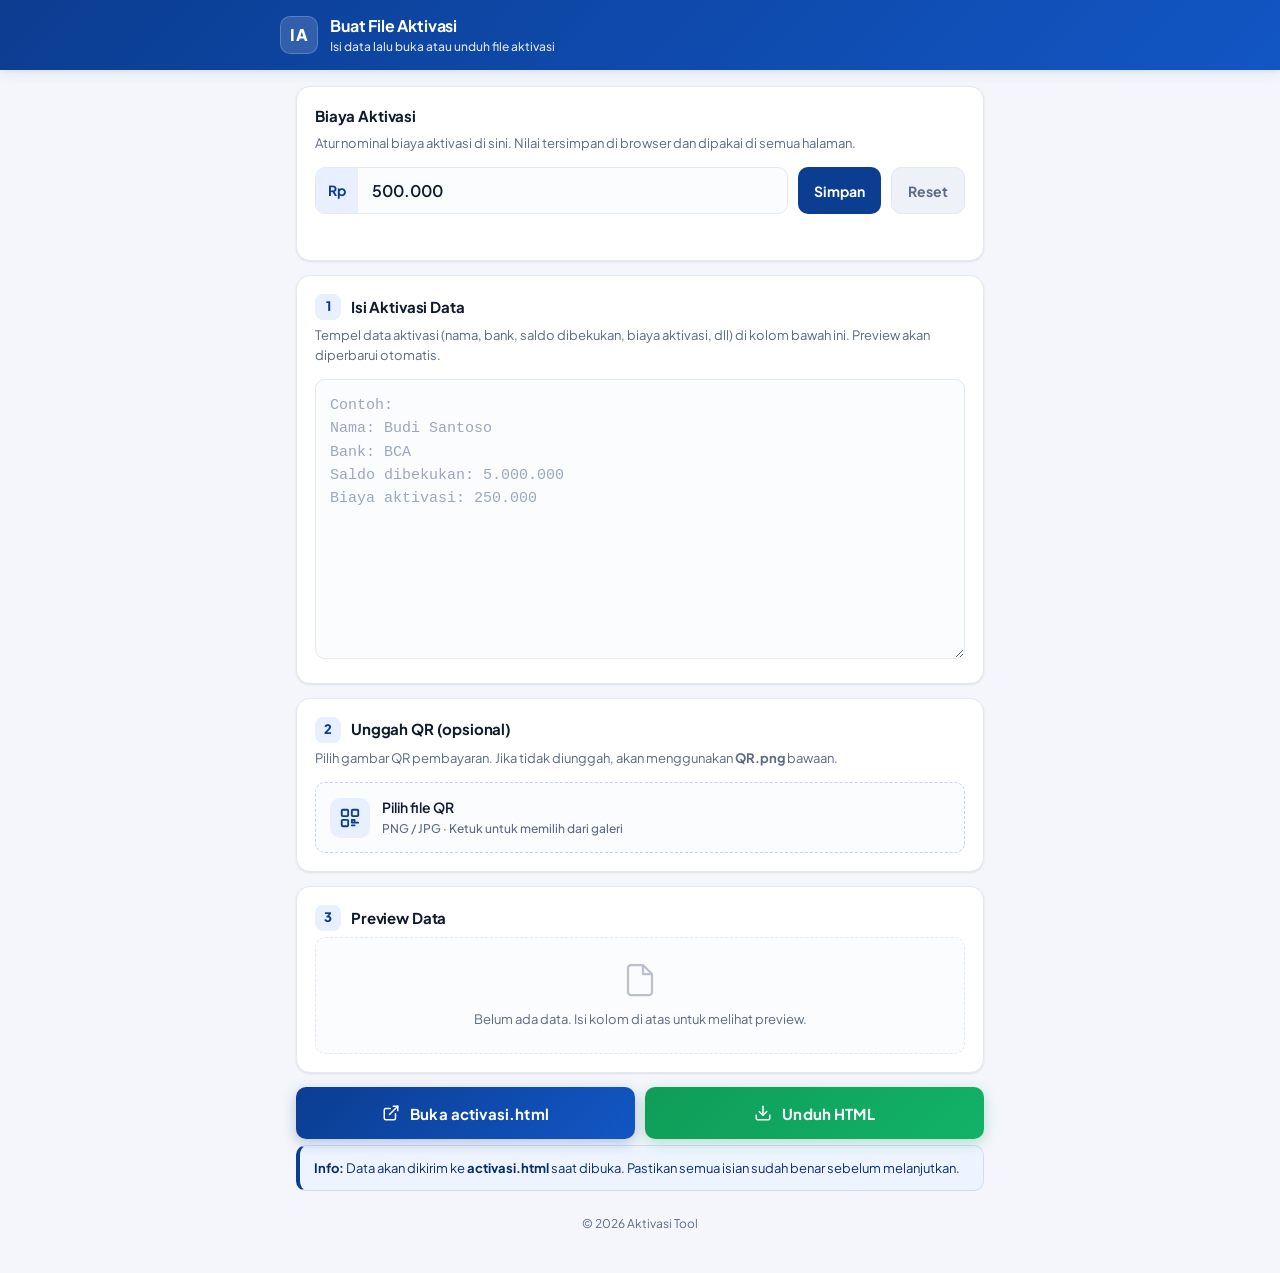
<file: index.html>
<!DOCTYPE html>
<html lang="id">
<head>
<meta charset="UTF-8">
<meta name="viewport" content="width=device-width, initial-scale=1.0, viewport-fit=cover">
<meta name="theme-color" content="#0b3d91">
<title>Get File Aktivasi</title>
<link rel="preconnect" href="https://fonts.googleapis.com">
<link rel="preconnect" href="https://fonts.gstatic.com" crossorigin>
<link href="https://fonts.googleapis.com/css2?family=Plus+Jakarta+Sans:wght@400;500;600;700;800&display=swap" rel="stylesheet">

<style>
:root{
  --primary:#0b3d91;
  --primary-dark:#082d6b;
  --primary-light:#e8efff;
  --success:#0f9d58;
  --success-dark:#0b7a44;
  --text:#0f1a2e;
  --text-muted:#5b6b85;
  --border:#e3e8f2;
  --bg:#f4f6fb;
  --surface:#ffffff;
  --danger:#d93025;
  --radius:14px;
  --radius-sm:10px;
  --shadow-sm:0 1px 2px rgba(15,26,46,.06), 0 1px 3px rgba(15,26,46,.04);
  --shadow-md:0 4px 12px rgba(11,61,145,.08), 0 2px 4px rgba(15,26,46,.04);
  --shadow-lg:0 10px 30px rgba(11,61,145,.12);
}

*{box-sizing:border-box;}

html,body{
  margin:0;
  padding:0;
  background:var(--bg);
  color:var(--text);
  font-family:'Plus Jakarta Sans',-apple-system,BlinkMacSystemFont,'Segoe UI',Roboto,sans-serif;
  font-size:15px;
  line-height:1.5;
  -webkit-font-smoothing:antialiased;
  -webkit-text-size-adjust:100%;
}

/* Top bar */
.topbar{
  position:sticky;
  top:0;
  z-index:20;
  background:linear-gradient(135deg,var(--primary) 0%,#1256c4 100%);
  color:#fff;
  padding:14px 16px calc(14px + env(safe-area-inset-top,0px));
  padding-top:calc(14px + env(safe-area-inset-top,0px));
  box-shadow:var(--shadow-md);
}
.topbar-inner{
  max-width:720px;
  margin:0 auto;
  display:flex;
  align-items:center;
  gap:12px;
}
.logo{
  width:38px;
  height:38px;
  border-radius:10px;
  background:rgba(255,255,255,.15);
  display:flex;
  align-items:center;
  justify-content:center;
  font-weight:800;
  font-size:16px;
  letter-spacing:.5px;
  border:1px solid rgba(255,255,255,.2);
  flex-shrink:0;
}
.topbar h1{
  margin:0;
  font-size:16px;
  font-weight:700;
  letter-spacing:-.01em;
}
.topbar .sub{
  margin:0;
  font-size:12px;
  opacity:.85;
  font-weight:500;
}

/* Layout */
.wrap{
  max-width:720px;
  margin:0 auto;
  padding:16px 16px calc(24px + env(safe-area-inset-bottom,0px));
}

.card{
  background:var(--surface);
  border:1px solid var(--border);
  border-radius:var(--radius);
  padding:18px;
  box-shadow:var(--shadow-sm);
  margin-bottom:14px;
}

.section-title{
  display:flex;
  align-items:center;
  gap:10px;
  margin:0 0 6px;
  font-size:15px;
  font-weight:700;
  color:var(--text);
  letter-spacing:-.01em;
}
.section-title .badge{
  width:26px;height:26px;border-radius:8px;
  background:var(--primary-light);
  color:var(--primary);
  display:inline-flex;align-items:center;justify-content:center;
  font-size:13px;font-weight:800;
  flex-shrink:0;
}
.hint{
  margin:0 0 14px;
  font-size:13px;
  color:var(--text-muted);
  line-height:1.5;
}

/* Textarea */
.field{
  position:relative;
}
textarea{
  width:100%;
  min-height:280px;
  resize:vertical;
  padding:14px;
  font-size:15px;
  font-family:'SF Mono',ui-monospace,'Menlo','Consolas',monospace;
  line-height:1.55;
  border-radius:var(--radius-sm);
  border:1.5px solid var(--border);
  background:#fbfcfe;
  color:var(--text);
  outline:none;
  transition:border-color .15s ease, box-shadow .15s ease, background .15s ease;
  -webkit-appearance:none;
  appearance:none;
}
textarea:focus{
  border-color:var(--primary);
  background:#fff;
  box-shadow:0 0 0 4px rgba(11,61,145,.10);
}
textarea::placeholder{color:#9aa7bd;}

/* Biaya aktivasi */
.config-row{
  display:flex;
  flex-wrap:wrap;
  gap:10px;
  align-items:stretch;
}
.config-input-wrap{
  flex:1 1 180px;
  display:flex;
  align-items:center;
  border:1.5px solid var(--border);
  border-radius:var(--radius-sm);
  background:#fbfcfe;
  overflow:hidden;
  transition:border-color .15s ease, box-shadow .15s ease;
}
.config-input-wrap:focus-within{
  border-color:var(--primary);
  background:#fff;
  box-shadow:0 0 0 4px rgba(11,61,145,.10);
}
.config-prefix{
  padding:0 12px;
  font-size:14px;
  font-weight:700;
  color:var(--primary);
  background:var(--primary-light);
  align-self:stretch;
  display:flex;
  align-items:center;
}
.config-input-wrap input{
  flex:1;
  min-width:0;
  border:none;
  background:transparent;
  padding:12px 14px;
  font-size:16px;
  font-weight:600;
  font-family:inherit;
  color:var(--text);
  outline:none;
}
.btn-config{
  flex:0 0 auto;
  padding:12px 16px;
  border:none;
  border-radius:var(--radius-sm);
  background:var(--primary);
  color:#fff;
  font-size:14px;
  font-weight:700;
  font-family:inherit;
  cursor:pointer;
}
.btn-config:hover{background:var(--primary-dark);}
.btn-config.btn-reset{
  background:#eef2f8;
  color:var(--text-muted);
  border:1.5px solid var(--border);
}
.btn-config.btn-reset:hover{background:#e3e8f2; color:var(--text);}
.config-status{
  margin-top:10px;
  font-size:12px;
  color:var(--success-dark);
  font-weight:600;
  min-height:18px;
}

/* Textarea */
.qr-upload{
  display:block;
  padding:14px;
  background:#fbfcfe;
  border:1.5px dashed #c7d2e5;
  border-radius:var(--radius-sm);
  transition:border-color .15s ease, background .15s ease;
  cursor:pointer;
}
.qr-upload:hover{border-color:var(--primary); background:#f6f9ff;}
.qr-upload-label{
  display:flex;
  align-items:center;
  gap:12px;
  font-size:14px;
  font-weight:600;
  color:var(--text);
}
.qr-upload-icon{
  width:40px;height:40px;
  border-radius:10px;
  background:var(--primary-light);
  color:var(--primary);
  display:flex;align-items:center;justify-content:center;
  flex-shrink:0;
}
.qr-upload-icon svg{width:22px;height:22px;}
.qr-upload-text small{
  display:block;
  font-weight:500;
  color:var(--text-muted);
  margin-top:2px;
  font-size:12px;
}
.qr-upload input[type=file]{
  display:none;
}
.qr-preview{
  display:none;
  margin-top:12px;
  padding:10px;
  background:#fff;
  border:1px solid var(--border);
  border-radius:var(--radius-sm);
  align-items:center;
  gap:12px;
}
.qr-preview.show{display:flex;}
.qr-preview img{
  width:52px;height:52px;
  object-fit:cover;
  border-radius:8px;
  border:1px solid var(--border);
}
.qr-preview .qr-info{flex:1; min-width:0;}
.qr-preview .qr-name{
  font-size:13px;font-weight:600;
  overflow:hidden;text-overflow:ellipsis;white-space:nowrap;
}
.qr-preview .qr-size{font-size:12px;color:var(--text-muted);}
.qr-preview button{
  background:transparent;
  border:none;
  color:var(--danger);
  font-size:13px;font-weight:600;
  cursor:pointer;
  padding:6px 10px;
  border-radius:6px;
  width:auto;
  margin:0;
}
.qr-preview button:hover{background:#fef2f1;}

/* Preview card */
.preview{
  background:linear-gradient(135deg,#fbfcff 0%,#f4f7ff 100%);
  border:1px solid #dbe4f7;
  border-radius:var(--radius-sm);
  padding:0;
  overflow:hidden;
}
.preview.hidden{display:none;}
.preview-header{
  padding:12px 14px;
  background:linear-gradient(135deg,var(--primary) 0%,#1256c4 100%);
  color:#fff;
  font-size:13px;
  font-weight:700;
  letter-spacing:.02em;
  display:flex;align-items:center;gap:8px;
}
.preview-header svg{width:16px;height:16px;}
.preview-body{padding:14px;}
.preview-row{
  display:flex;
  justify-content:space-between;
  align-items:flex-start;
  gap:12px;
  padding:8px 0;
  border-bottom:1px dashed #dbe4f7;
  font-size:14px;
}
.preview-row:last-child{border-bottom:none;}
.preview-row .k{
  color:var(--text-muted);
  font-weight:500;
  flex-shrink:0;
}
.preview-row .v{
  color:var(--text);
  font-weight:600;
  text-align:right;
  word-break:break-word;
}
.preview-row.total{
  margin-top:6px;
  padding-top:12px;
  border-top:2px solid var(--primary);
  border-bottom:none;
}
.preview-row.total .k{color:var(--primary); font-weight:700;}
.preview-row.total .v{color:var(--primary); font-weight:800; font-size:16px;}

/* Empty state */
.empty{
  padding:24px 14px;
  text-align:center;
  color:var(--text-muted);
  font-size:13px;
  background:#fbfcfe;
  border:1px dashed var(--border);
  border-radius:var(--radius-sm);
}
.empty svg{width:36px;height:36px;opacity:.4;margin-bottom:6px;}

/* Buttons */
.actions{
  display:grid;
  gap:10px;
  margin-top:6px;
}
button.btn{
  width:100%;
  padding:15px 18px;
  border:none;
  color:#fff;
  font-size:15px;
  font-weight:700;
  border-radius:var(--radius-sm);
  cursor:pointer;
  display:inline-flex;
  align-items:center;
  justify-content:center;
  gap:10px;
  transition:transform .06s ease, box-shadow .15s ease, background .15s ease;
  font-family:inherit;
  letter-spacing:.01em;
  min-height:52px;
  -webkit-tap-highlight-color:transparent;
}
button.btn svg{width:18px;height:18px;}
button.btn:active{transform:scale(.98);}
.btn-open{
  background:linear-gradient(135deg,var(--primary) 0%,#1256c4 100%);
  box-shadow:0 4px 14px rgba(11,61,145,.28);
}
.btn-open:hover{filter:brightness(1.05);}
.btn-dl{
  background:linear-gradient(135deg,var(--success) 0%,#12b268 100%);
  box-shadow:0 4px 14px rgba(15,157,88,.28);
}
.btn-dl:hover{filter:brightness(1.05);}

/* Note */
.note{
  margin-top:6px;
  padding:12px 14px;
  background:#eef4ff;
  border:1px solid #cfdcfa;
  border-left:4px solid var(--primary);
  border-radius:var(--radius-sm);
  font-size:13px;
  color:#0a3078;
  line-height:1.55;
}
.note b{color:var(--primary-dark);}

/* Footer */
.foot{
  text-align:center;
  color:var(--text-muted);
  font-size:12px;
  padding:12px 0 4px;
}

/* Mobile refinements */
@media (max-width:520px){
  .topbar h1{font-size:15px;}
  .topbar .sub{font-size:11px;}
  .card{padding:14px; border-radius:12px;}
  textarea{min-height:240px; font-size:14px;}
  .preview-row .v{font-size:13.5px;}
  .preview-row.total .v{font-size:15px;}
}

@media (min-width:640px){
  .actions{grid-template-columns:1fr 1fr;}
}

/* Reduce motion */
@media (prefers-reduced-motion:reduce){
  *{transition:none !important;}
}
</style>
</head>
<body>

<header class="topbar">
  <div class="topbar-inner">
    <div class="logo">IA</div>
    <div>
      <h1>Buat File Aktivasi</h1>
      <p class="sub">Isi data lalu buka atau unduh file aktivasi</p>
    </div>
  </div>
</header>

<main class="wrap">

  <section class="card">
    <h2 class="section-title">Biaya Aktivasi</h2>
    <p class="hint">Atur nominal biaya aktivasi di sini. Nilai tersimpan di browser dan dipakai di semua halaman.</p>
    <div class="config-row">
      <div class="config-input-wrap">
        <span class="config-prefix">Rp</span>
        <input type="text" id="biaya-aktivasi" inputmode="numeric" placeholder="500.000" aria-label="Biaya aktivasi">
      </div>
      <button type="button" class="btn-config" onclick="simpanBiayaAktivasi()">Simpan</button>
      <button type="button" class="btn-config btn-reset" onclick="resetBiayaAktivasi()">Reset</button>
    </div>
    <div id="biaya-status" class="config-status"></div>
  </section>

  <!-- Step 1: Data -->
  <section class="card">
    <h2 class="section-title"><span class="badge">1</span> Isi Aktivasi Data</h2>
    <p class="hint">Tempel data aktivasi (nama, bank, saldo dibekukan, biaya aktivasi, dll) di kolom bawah ini. Preview akan diperbarui otomatis.</p>
    <div class="field">
      <textarea id="input" placeholder="Contoh:&#10;Nama: Budi Santoso&#10;Bank: BCA&#10;Saldo dibekukan: 5.000.000&#10;Biaya aktivasi: 250.000"></textarea>
    </div>
  </section>

  <!-- Step 2: QR -->
  <section class="card">
    <h2 class="section-title"><span class="badge">2</span> Unggah QR (opsional)</h2>
    <p class="hint">Pilih gambar QR pembayaran. Jika tidak diunggah, akan menggunakan <b>QR.png</b> bawaan.</p>

    <label for="qr-file" class="qr-upload">
      <div class="qr-upload-label">
        <div class="qr-upload-icon">
          <svg viewBox="0 0 24 24" fill="none" stroke="currentColor" stroke-width="2" stroke-linecap="round" stroke-linejoin="round">
            <rect x="3" y="3" width="7" height="7" rx="1"/><rect x="14" y="3" width="7" height="7" rx="1"/>
            <rect x="3" y="14" width="7" height="7" rx="1"/><path d="M14 14h3v3h-3zM17 17h4M14 20h3"/>
          </svg>
        </div>
        <div class="qr-upload-text">
          Pilih file QR
          <small>PNG / JPG · Ketuk untuk memilih dari galeri</small>
        </div>
      </div>
      <input id="qr-file" type="file" accept="image/*">
    </label>

    <div id="qr-preview" class="qr-preview">
      <img id="qr-thumb" alt="QR preview">
      <div class="qr-info">
        <div id="qr-name" class="qr-name">-</div>
        <div id="qr-size" class="qr-size">-</div>
      </div>
      <button type="button" onclick="hapusQr()" aria-label="Hapus QR">Hapus</button>
    </div>
  </section>

  <!-- Step 3: Preview -->
  <section class="card">
    <h2 class="section-title"><span class="badge">3</span> Preview Data</h2>
    <div id="preview" class="preview hidden">
      <div class="preview-header">
        <svg viewBox="0 0 24 24" fill="none" stroke="currentColor" stroke-width="2" stroke-linecap="round" stroke-linejoin="round"><path d="M9 12l2 2 4-4"/><circle cx="12" cy="12" r="10"/></svg>
        Ringkasan Aktivasi
      </div>
      <div class="preview-body" id="preview-body"></div>
    </div>
    <div id="empty" class="empty">
      <div>
        <svg viewBox="0 0 24 24" fill="none" stroke="currentColor" stroke-width="1.5" stroke-linecap="round" stroke-linejoin="round"><path d="M14 2H6a2 2 0 0 0-2 2v16a2 2 0 0 0 2 2h12a2 2 0 0 0 2-2V8z"/><polyline points="14 2 14 8 20 8"/></svg>
      </div>
      Belum ada data. Isi kolom di atas untuk melihat preview.
    </div>
  </section>

  <!-- Actions -->
  <section class="actions">
    <button class="btn btn-open" onclick="bukaActivasi()">
      <svg viewBox="0 0 24 24" fill="none" stroke="currentColor" stroke-width="2" stroke-linecap="round" stroke-linejoin="round"><path d="M18 13v6a2 2 0 0 1-2 2H5a2 2 0 0 1-2-2V8a2 2 0 0 1 2-2h6"/><polyline points="15 3 21 3 21 9"/><line x1="10" y1="14" x2="21" y2="3"/></svg>
      Buka activasi.html
    </button>
    <button class="btn btn-dl" onclick="downloadActivasi()">
      <svg viewBox="0 0 24 24" fill="none" stroke="currentColor" stroke-width="2" stroke-linecap="round" stroke-linejoin="round"><path d="M21 15v4a2 2 0 0 1-2 2H5a2 2 0 0 1-2-2v-4"/><polyline points="7 10 12 15 17 10"/><line x1="12" y1="15" x2="12" y2="3"/></svg>
      Unduh HTML
    </button>
  </section>

  <div class="note">
    <b>Info:</b> Data akan dikirim ke <b>activasi.html</b> saat dibuka. Pastikan semua isian sudah benar sebelum melanjutkan.
  </div>

  <p class="foot">© <span id="year"></span> Aktivasi Tool</p>
</main>

<script src="iasc-data.js"></script>
<script src="iasc-build.js"></script>
<script>
document.getElementById("year").textContent = new Date().getFullYear();

initBiayaAktivasiUI();

var qrBase64 = "";

var fileInput = document.getElementById("qr-file");
var qrPreview = document.getElementById("qr-preview");
var qrThumb   = document.getElementById("qr-thumb");
var qrName    = document.getElementById("qr-name");
var qrSize    = document.getElementById("qr-size");

fileInput.addEventListener("change", function (e) {
  qrBase64 = "";
  var file = e.target.files && e.target.files[0];
  if (!file) { qrPreview.classList.remove("show"); return; }
  var reader = new FileReader();
  reader.onload = function (ev) {
    qrBase64 = ev.target.result;
    qrThumb.src = qrBase64;
    qrName.textContent = file.name;
    qrSize.textContent = formatBytes(file.size);
    qrPreview.classList.add("show");
  };
  reader.readAsDataURL(file);
});

function hapusQr(){
  qrBase64 = "";
  fileInput.value = "";
  qrPreview.classList.remove("show");
}

function formatBytes(b){
  if (b < 1024) return b + " B";
  if (b < 1024*1024) return (b/1024).toFixed(1) + " KB";
  return (b/1024/1024).toFixed(2) + " MB";
}

document.getElementById("input").addEventListener("input", tampilkanPreview);
tampilkanPreview();

function initBiayaAktivasiUI() {
  var input = document.getElementById("biaya-aktivasi");
  if (!input || typeof iascGetBiayaAktivasi !== "function") return;
  input.value = iascFormatNum(iascGetBiayaAktivasi());
}

function showBiayaStatus(msg) {
  var el = document.getElementById("biaya-status");
  if (el) el.textContent = msg || "";
}

function simpanBiayaAktivasi() {
  var input = document.getElementById("biaya-aktivasi");
  if (!input || typeof iascSetBiayaAktivasi !== "function") return;
  if (!iascSetBiayaAktivasi(input.value)) {
    alert("Nominal biaya aktivasi tidak valid.");
    return;
  }
  input.value = iascFormatNum(iascGetBiayaAktivasi());
  tampilkanPreview();
  showBiayaStatus("Tersimpan: Rp " + iascFormatNum(iascGetBiayaAktivasi()) + ",-");
}

function resetBiayaAktivasi() {
  if (typeof iascResetBiayaAktivasi === "function") {
    iascResetBiayaAktivasi();
  }
  initBiayaAktivasiUI();
  tampilkanPreview();
  showBiayaStatus("Dikembalikan ke nilai iasc-config.json");
}

function ambilDataParsed() {
  if (typeof iascParseText !== "function") return null;
  var text = document.getElementById("input").value;
  var d = iascParseText(text);
  if (!d) return null;
  d.qrBase64 = qrBase64;
  return d;
}

function fmt(n){
  if (typeof iascFormatNum === "function") return iascFormatNum(n);
  return (n || 0).toLocaleString("id-ID");
}

function tampilkanPreview() {
  var previewEl = document.getElementById("preview");
  var bodyEl    = document.getElementById("preview-body");
  var emptyEl   = document.getElementById("empty");

  var d = ambilDataParsed();
  if (!d) {
    previewEl.classList.add("hidden");
    emptyEl.style.display = "block";
    return;
  }
  var total = (d.kerugian || 0) + (d.aktivasi || 0);
  emptyEl.style.display = "none";
  previewEl.classList.remove("hidden");
  bodyEl.innerHTML =
    row("Nama", d.nama || "-") +
    row("Bank", d.bank || "-") +
    row("Saldo dibekukan", "Rp " + fmt(d.kerugian) + ",-") +
    row("Biaya aktivasi",  "Rp " + fmt(d.aktivasi) + ",-") +
    row("Total diterima",  "Rp " + fmt(total) + ",-", true);
}

function row(k, v, total){
  return '<div class="preview-row'+(total?' total':'')+'"><span class="k">'+k+'</span><span class="v">'+v+'</span></div>';
}

function siapkanPayload() {
  var d = ambilDataParsed();
  if (!d) {
    alert("Data belum lengkap. Pastikan ada nama, bank, dan total kerugian.");
    return null;
  }
  return iascToActivasiPayload(d, d.qrBase64 || "QR.png");
}

function bukaActivasi() {
  var payload = siapkanPayload();
  if (!payload) return;
  iascSaveActivasiPrefill(payload);
  window.open("activasi.html", "_blank");
}

async function downloadActivasi() {
  var payload = siapkanPayload();
  if (!payload) return;
  await iascDownloadActivasiHtml(payload);
}
</script>

</body>
</html>
</file>
